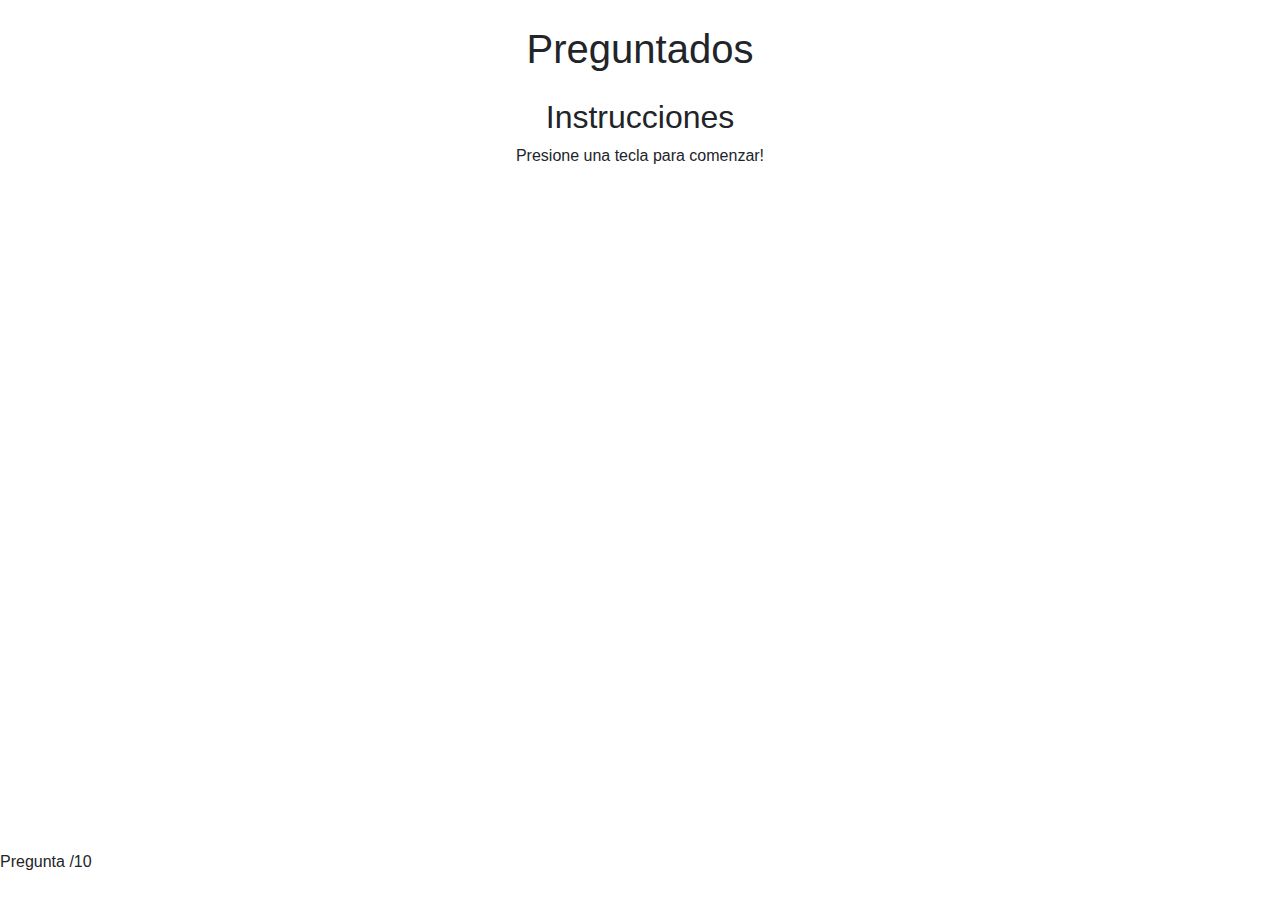
<file: Preguntados/index.html>
<!DOCTYPE html>
<html lang="en">
<head>
    <meta charset="UTF-8">
    <meta name="viewport" content="width=device-width, initial-scale=1.0">
    <meta http-equiv="X-UA-Compatible" content="ie=edge">
    <title>Ejemplo 1 - Jquery</title>
    <script src="./scripts/jquery-3.4.1.js"></script>
    <script src="./scripts/index.js"></script>
    <script src="https://code.jquery.com/jquery-3.3.1.slim.min.js" integrity="sha384-q8i/X+965DzO0rT7abK41JStQIAqVgRVzpbzo5smXKp4YfRvH+8abtTE1Pi6jizo" crossorigin="anonymous"></script>
    <script src="https://cdnjs.cloudflare.com/ajax/libs/popper.js/1.14.7/umd/popper.min.js" integrity="sha384-UO2eT0CpHqdSJQ6hJty5KVphtPhzWj9WO1clHTMGa3JDZwrnQq4sF86dIHNDz0W1" crossorigin="anonymous"></script>
    <script src="https://stackpath.bootstrapcdn.com/bootstrap/4.3.1/js/bootstrap.min.js" integrity="sha384-JjSmVgyd0p3pXB1rRibZUAYoIIy6OrQ6VrjIEaFf/nJGzIxFDsf4x0xIM+B07jRM" crossorigin="anonymous"></script>
    <link rel="stylesheet" href="./style/styles.css">
    <link rel="stylesheet" href="https://stackpath.bootstrapcdn.com/bootstrap/4.3.1/css/bootstrap.min.css" integrity="sha384-ggOyR0iXCbMQv3Xipma34MD+dH/1fQ784/j6cY/iJTQUOhcWr7x9JvoRxT2MZw1T" crossorigin="anonymous">
    <link href="https://fonts.googleapis.com/css?family=Noto+Sans+HK&display=swap" rel="stylesheet">
</head>
<body id="one">
    <header>
        <h1 id="titulo">Preguntados</h1>
    </header>
    <section id="container">
        <div id="instructions" class ="box">
            <h2>Instrucciones</h2>
            <p>Presione una tecla para comenzar!</p>
        </div>
    </section>
    <footer>
        <p id="score">Pregunta /10</p>
    </footer>
</body>
</html>
</file>
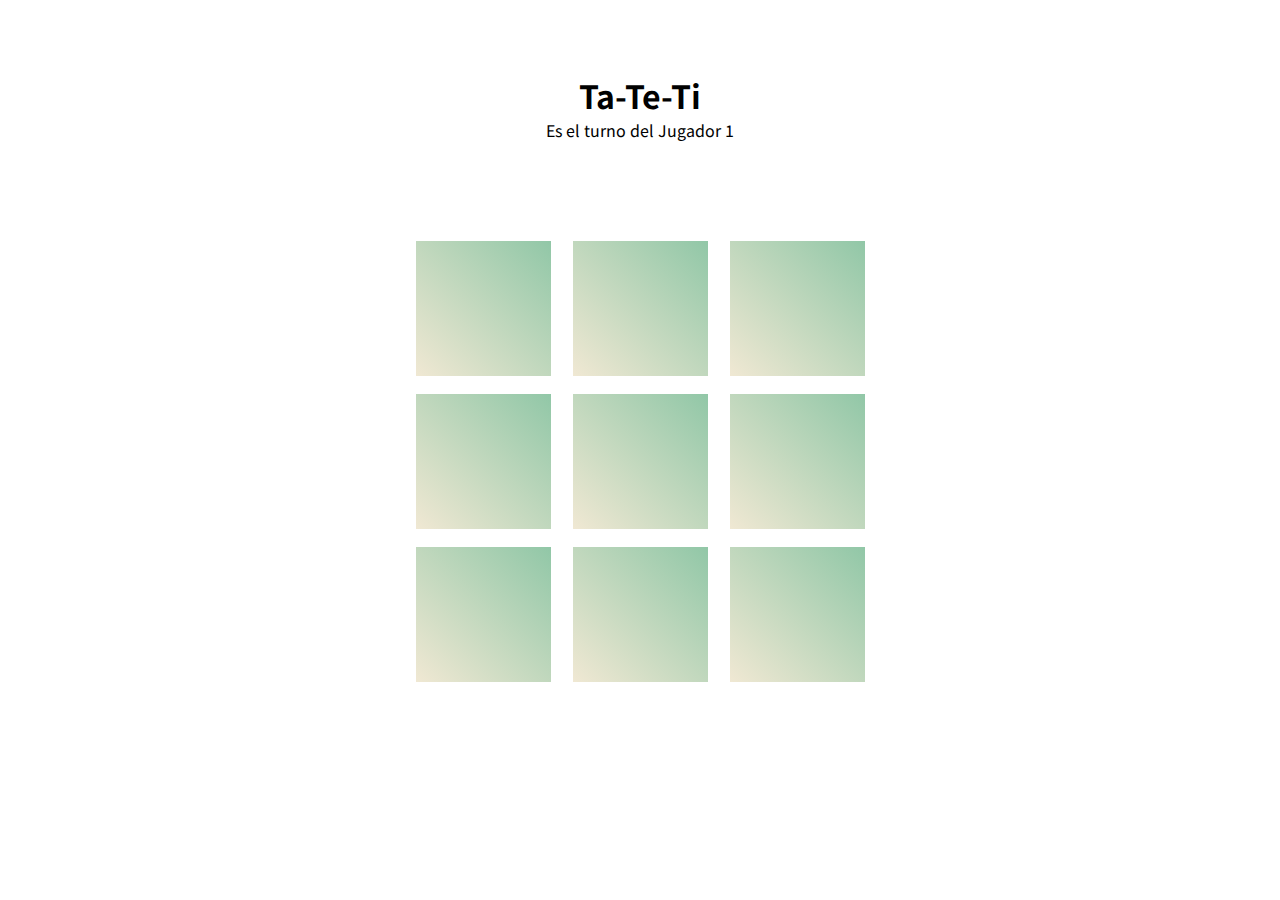
<file: Ta-te.ti/index.html>
<!DOCTYPE html>
<html lang="en">
<head>
    <meta charset="UTF-8">
    <meta name="viewport" content="width=device-width, initial-scale=1.0">
    <meta http-equiv="X-UA-Compatible" content="ie=edge">
    <title>Ejemplo 1 - Jquery</title>
    <script src="./scripts/jquery-3.4.1.js"></script>
    <script src="./scripts/index.js"></script>
    <script src="https://code.jquery.com/jquery-3.3.1.slim.min.js" integrity="sha384-q8i/X+965DzO0rT7abK41JStQIAqVgRVzpbzo5smXKp4YfRvH+8abtTE1Pi6jizo" crossorigin="anonymous"></script>
    <script src="https://cdnjs.cloudflare.com/ajax/libs/popper.js/1.14.7/umd/popper.min.js" integrity="sha384-UO2eT0CpHqdSJQ6hJty5KVphtPhzWj9WO1clHTMGa3JDZwrnQq4sF86dIHNDz0W1" crossorigin="anonymous"></script>
    <script src="https://stackpath.bootstrapcdn.com/bootstrap/4.3.1/js/bootstrap.min.js" integrity="sha384-JjSmVgyd0p3pXB1rRibZUAYoIIy6OrQ6VrjIEaFf/nJGzIxFDsf4x0xIM+B07jRM" crossorigin="anonymous"></script>
    <link rel="stylesheet" href="./style/styles.css">
    <link href="https://fonts.googleapis.com/css?family=Noto+Sans+HK&display=swap" rel="stylesheet">
</head>
<body>
    <header>
        <h1 id="titulo">Ta-Te-Ti</h1>
        <!-- Hacer que primero nombren los jugadores -->
        <p id="turnoJugador">Es el turno del Jugador 1</p>
    </header>
    <section id="ticTac" class="container">
        <div class="square" id="one"></div>
        <div class="square" id="two"></div>
        <div class="square" id="three"></div>
        <div class="square" id="four"></div>
        <div class="square" id="five"></div>
        <div class="square" id="six"></div>
        <div class="square" id="seven"></div>
        <div class="square" id="eight"></div>
        <div class="square" id="nine"></div>
    </section>
</body>
</html>
</file>
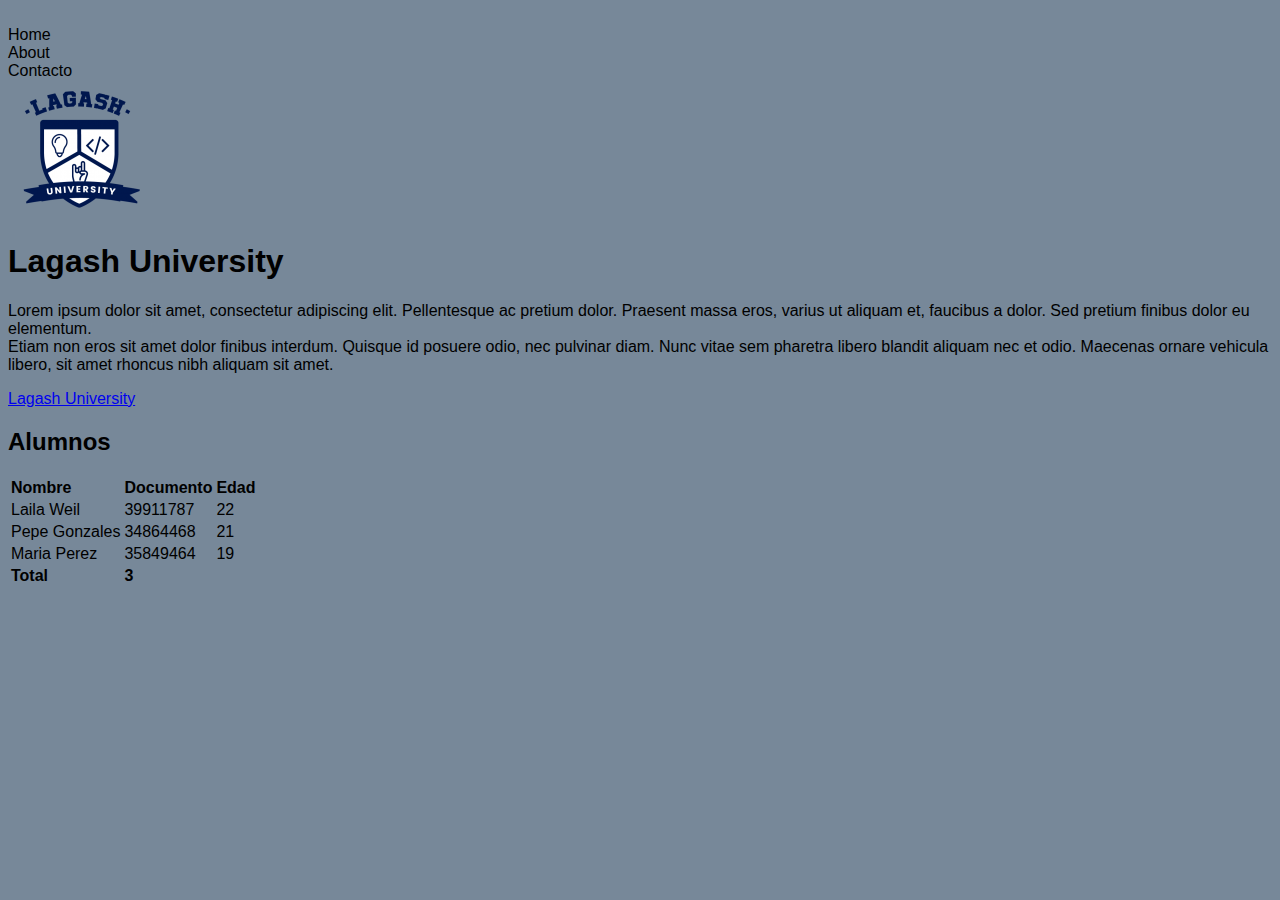
<file: landingPage/Ejercicio_01/landing/index.html>
<!DOCTYPE html>
<html>
    <head>
        <meta charset="UTF-8">
        <title>Landing Page LU - EJERCICIO 01 </title>
        <link rel="stylesheet" href="./css/style.css">     
    </head>
    <body>
        <nav>
            <ul>
                <li>Home</li>
                <li>About</li>
                <li>Contacto</li>
            </ul>
        </nav>
        <header>
            <img src="./img/lagash.png" alt="lagash university" >
            <h1>Lagash University</h1>
        </header>
        <section>
            <p>Lorem ipsum dolor sit amet, consectetur adipiscing elit. 
            Pellentesque ac pretium dolor. Praesent massa eros, varius ut aliquam et, faucibus a dolor. 
            Sed pretium finibus dolor eu elementum.<br/> Etiam non eros sit amet dolor finibus interdum. 
            Quisque id posuere odio, nec pulvinar diam. Nunc vitae sem pharetra libero blandit aliquam nec et odio.
            Maecenas ornare vehicula libero, sit amet rhoncus nibh aliquam sit amet. </p>
            <!-- para que se cargue la pagina en una nueva pestaña es _blank -->
            <a href="http:https://landings.lagash.com/University" target="_blank">Lagash University</a>
        </section>
        <div>
            <h2>Alumnos</h2>
            <table>
                <thead>
                    <tr>
                        <th>Nombre</th>
                        <th>Documento</th>
                        <th>Edad</th>
                    </tr>
                </thead>
                <tbody>
                    <tr>
                        <th>Laila Weil</th>
                        <th>39911787</th>
                        <th>22</th>
                    </tr>
                    <tr>
                        <th>Pepe Gonzales</th>
                        <th>34864468</th>
                        <th>21</th>
                    </tr>
                    <tr>
                        <th>Maria Perez</th>
                        <th>35849464</th>
                        <th>19</th>
                    </tr>
                </tbody>
                <tfoot>
                    <tr>
                        <th>Total</th>
                        <th>3</th>
                    </tr>
                </tfoot>
            </table>
        </div>
        <footer></footer>
    </body>
</html>
</file>
<file: Preguntados/style/styles.css>
*{
    margin: 0;
    padding: 0;
}

body{
    font-family: 'Noto Sans HK', sans-serif;
}
header{
    text-align: center;
    margin: 25px;
}


#container{
    width: 450px;
    height: 450px;
    text-align: center;
    margin: auto;
    margin-top: 20px;
}
#opciones{
    display: inline-block;
    width: 50vh;
    /* margin: 5vh; */
}
.btn{
    list-style: none;
    width: 30vh;
    height: 8vh;
    margin:2vh;    
    /* background-color */
}

footer{
    position: absolute;
    bottom: 0;
    width: 100%;
    height: 50px;
}
</file>
<file: Ta-te.ti/style/styles.css>
*{
    margin: 0;
    padding: 0;
}

body{
    font-family: 'Noto Sans HK', sans-serif;
}
header{
    text-align: center;
    margin-top: 8vh ;
}

.container{
    width: 60vh;
    height: 60vh;
    text-align: center;
    margin: auto;
    margin-top: 90px;
}
.square{
    text-align: center;
    height: 15vh;
    width: 15vh;
    margin: 1vh;
    display: inline-block;
    vertical-align: top;
    line-height: 140px;
    background: rgba(240,232,211,1);
    background: -moz-linear-gradient(45deg, rgba(240,232,211,1) 0%, rgba(145,199,167,1) 100%);
    background: -webkit-gradient(left bottom, right top, color-stop(0%, rgba(240,232,211,1)), color-stop(100%, rgba(145,199,167,1)));
    background: -webkit-linear-gradient(45deg, rgba(240,232,211,1) 0%, rgba(145,199,167,1) 100%);
    background: -o-linear-gradient(45deg, rgba(240,232,211,1) 0%, rgba(145,199,167,1) 100%);
    background: -ms-linear-gradient(45deg, rgba(240,232,211,1) 0%, rgba(145,199,167,1) 100%);
    background: linear-gradient(45deg, rgba(240,232,211,1) 0%, rgba(145,199,167,1) 100%);
    filter: progid:DXImageTransform.Microsoft.gradient( startColorstr='#f0e8d3', endColorstr='#91c7a7', GradientType=1 );
}
.square:hover{
    background-color: blue;
}
.jugado{
    font-size: 10vh;
    margin: auto;
    line-height: normal;
}
</file>
<file: landingPage/Ejercicio_01/landing/css/style.css>
*{
    background-color: lightslategray;
    font-family: 'Roboto', sans-serif;
}

ul{
    list-style: none;
    display: inline;
}
table{
    text-align: left;
}
thead th{
    font-weight: bolder;
}

tbody th{
    font-weight: 100;
}
tfoot th{
    font-weight: bold;
}
</file>
